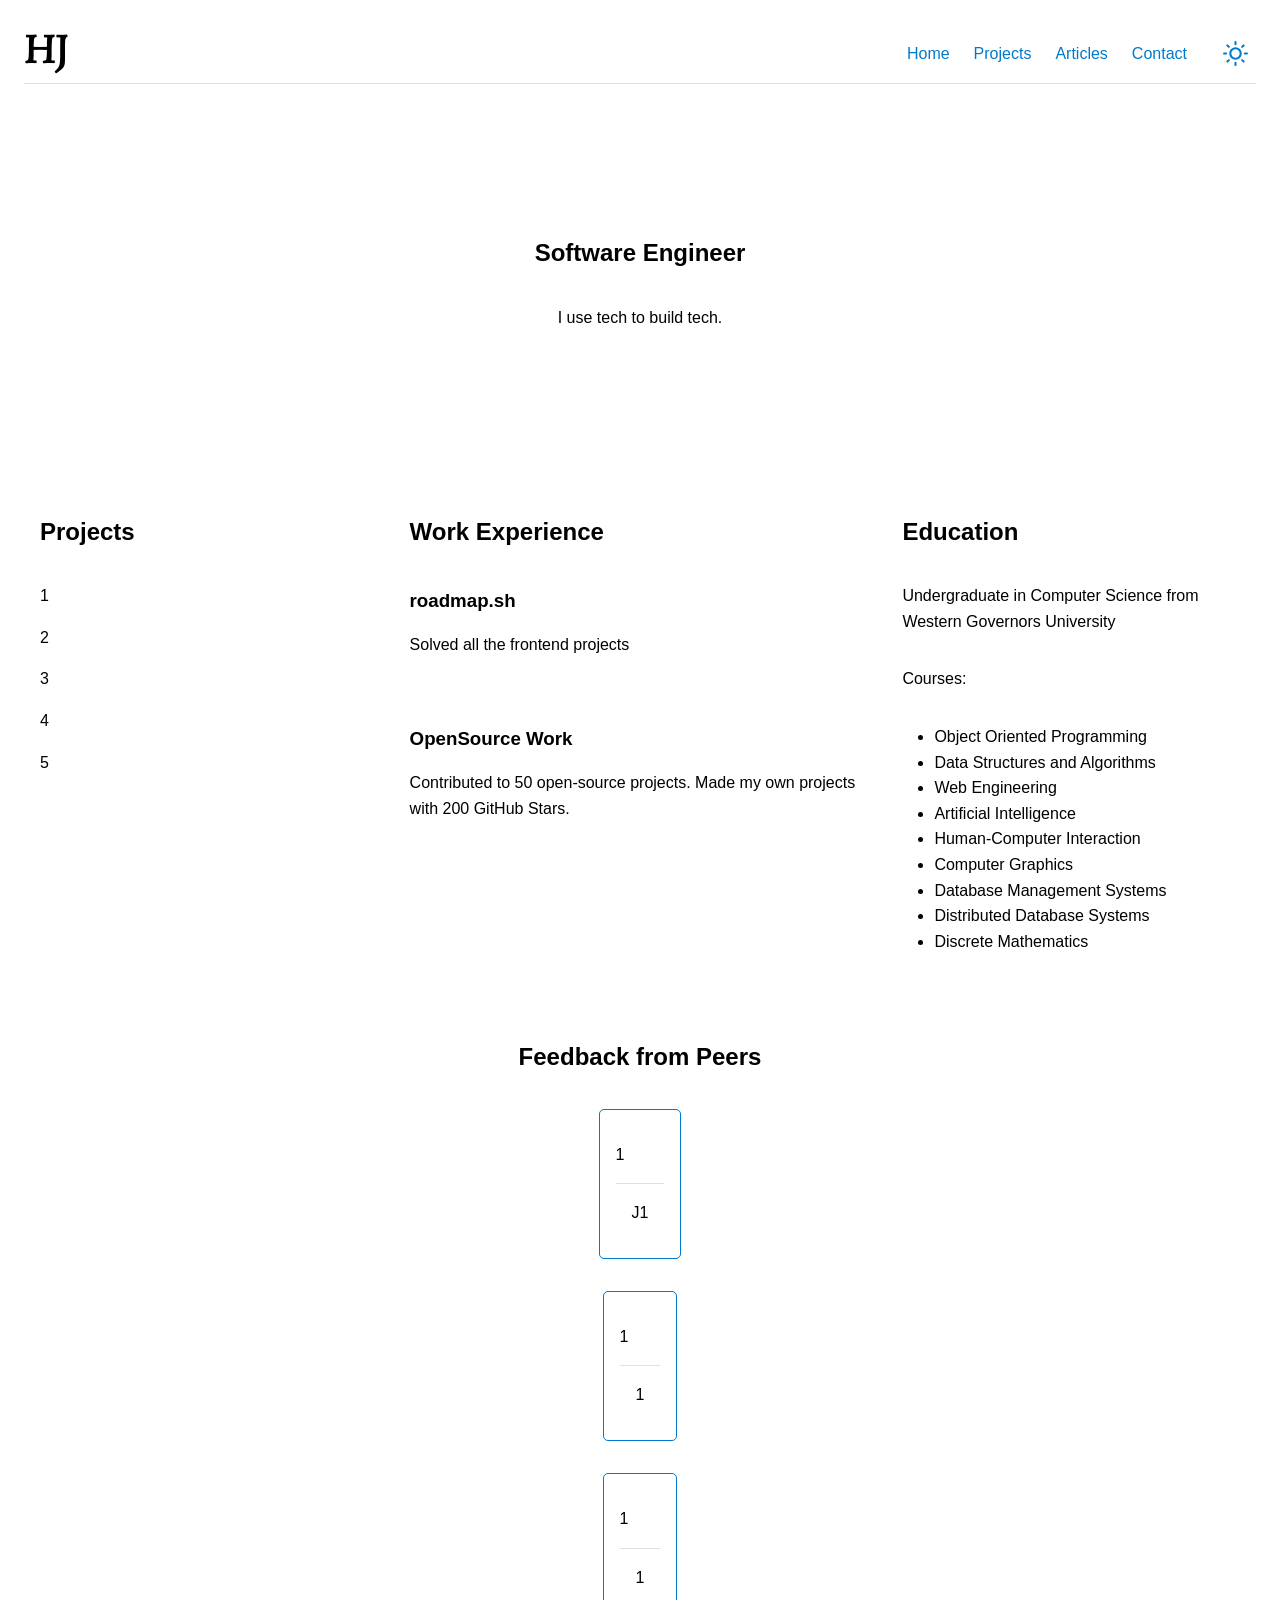
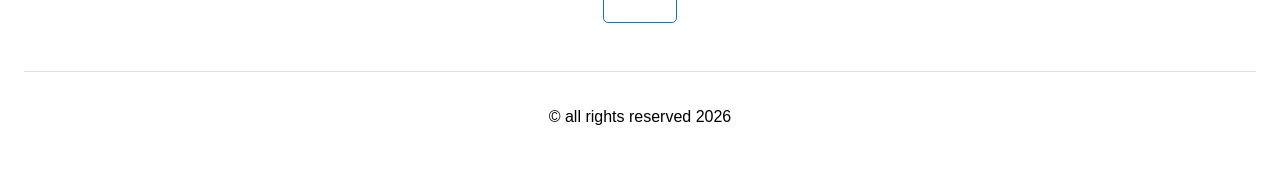
<file: 03_personal_portfolio/index.html>
<!DOCTYPE html>
<html lang="en">
  <head>
    <meta charset="UTF-8">
    <meta name="viewport" content="width=device-width, initial-scale=1.0">
    <meta name="description" content="A simple HTML-only website">
    <!-- SEO Meta Tags -->
    <meta name="description" content="A simple HTML-only website for roadmap.sh frontend" />
    <meta name="keywords" content="Frontend Project, HTML" />
    <meta name="author" content="Hongyu Jin" />
    <link rel="preconnect" href="https://fonts.googleapis.com">
    <link rel="preconnect" href="https://fonts.gstatic.com" crossorigin>
    <link href="https://fonts.googleapis.com/css2?family=Rosarivo:ital@0;1&display=swap" rel="stylesheet">
    <link rel="stylesheet" href="styles.css">
    <title>Personal Portfolio</title>
  </head>
  <body>
    <header>
      <span class="logo">
        HJ
      </span>
      <nav>
        <ul>
          <li><a href="index.html">Home</a></li>
          <li><a href="projects.html">Projects</a></li>
          <li><a href="articles.html">Articles</a></li>
          <li><a href="contact.html">Contact</a></li>
        </ul>
      </nav>
      <button class="toggle-theme" onclick="toggleTheme()">
        <svg id="sun_icon" xmlns="http://www.w3.org/2000/svg" viewBox="0 0 24 24" fill="none" stroke="currentColor" stroke-width="2"
          stroke-linecap="round" stroke-linejoin="round" class="feather feather-moon">
          <path d="M21 12.79A9 9 0 1 1 11.21 3 7 7 0 0 0 21 12.79z"></path>
        </svg>

        <svg id='moon_icon' style="display: none;" xmlns=" http://www.w3.org/2000/svg" viewBox="0 0 24 24" fill="none" stroke="currentColor"
          stroke-width="2" stroke-linecap="round" stroke-linejoin="round" class="feather feather-sun">
          <circle cx="12" cy="12" r="5"></circle>
          <line x1="12" y1="1" x2="12" y2="3"></line>
          <line x1="12" y1="21" x2="12" y2="23"></line>
          <line x1="4.22" y1="4.22" x2="5.64" y2="5.64"></line>
          <line x1="18.36" y1="18.36" x2="19.78" y2="19.78"></line>
          <line x1="1" y1="12" x2="3" y2="12"></line>
          <line x1="21" y1="12" x2="23" y2="12"></line>
          <line x1="4.22" y1="19.78" x2="5.64" y2="18.36"></line>
          <line x1="18.36" y1="5.64" x2="19.78" y2="4.22"></line>
        </svg>

      </button>
    </header>

    <main>
      <section class="hero">
        <h1>Software Engineer</h1>
        <p>
          I use tech to build tech.
        </p>
      </section>

      <div class="flex-wrapper">
        <section class="projects">
          <h2>Projects</h2>
          <ul>
            <li>1</li>
            <li>2</li>
            <li>3</li>
            <li>4</li>
            <li>5</li>
          </ul>
        </section>

        <section class="work-experience">
          <h2>Work Experience</h2>
          <article>
            <h3>roadmap.sh</h3>
            <p>Solved all the frontend projects</p>
         
          </article>
          <article>
            <h3>OpenSource Work</h3>
            <p>Contributed to 50 open-source projects. Made my own projects with 200 GitHub Stars.</p>
           
          </article>
        </section>

        <section class="education">
          <h2>Education</h2>
          <p>
            Undergraduate in Computer Science from Western Governors University
          </p>
          <p>
            Courses:
          </p>
          <ul>
            <li>Object Oriented Programming</li>
            <li>Data Structures and Algorithms</li>
            <li>Web Engineering</li>
            <li>Artificial Intelligence</li>
            <li>Human-Computer Interaction</li>
            <li>Computer Graphics</li>
            <li>Database Management Systems</li>
            <li>Distributed Database Systems</li>
            <li>Discrete Mathematics</li>
          </ul>
        </section>
      </div>

      <aside class="reviews">
        <h2>Feedback from Peers</h2>
        <div class="feedback-wrapper">
          <blockquote>
            <p>1</p>
            <footer>J1</footer>
          </blockquote>
          <blockquote>
            <p>1</p>
            <footer>1</footer>
          </blockquote>
          <blockquote>
            <p>1</p>
            <footer>1</footer>
          </blockquote>
        </div>
      </aside>
    </main>

    <footer>
      <p>&copy; all rights reserved 2026</p>
    </footer>


    <script src="script.js"></script>
  </body>
</html>
</file>
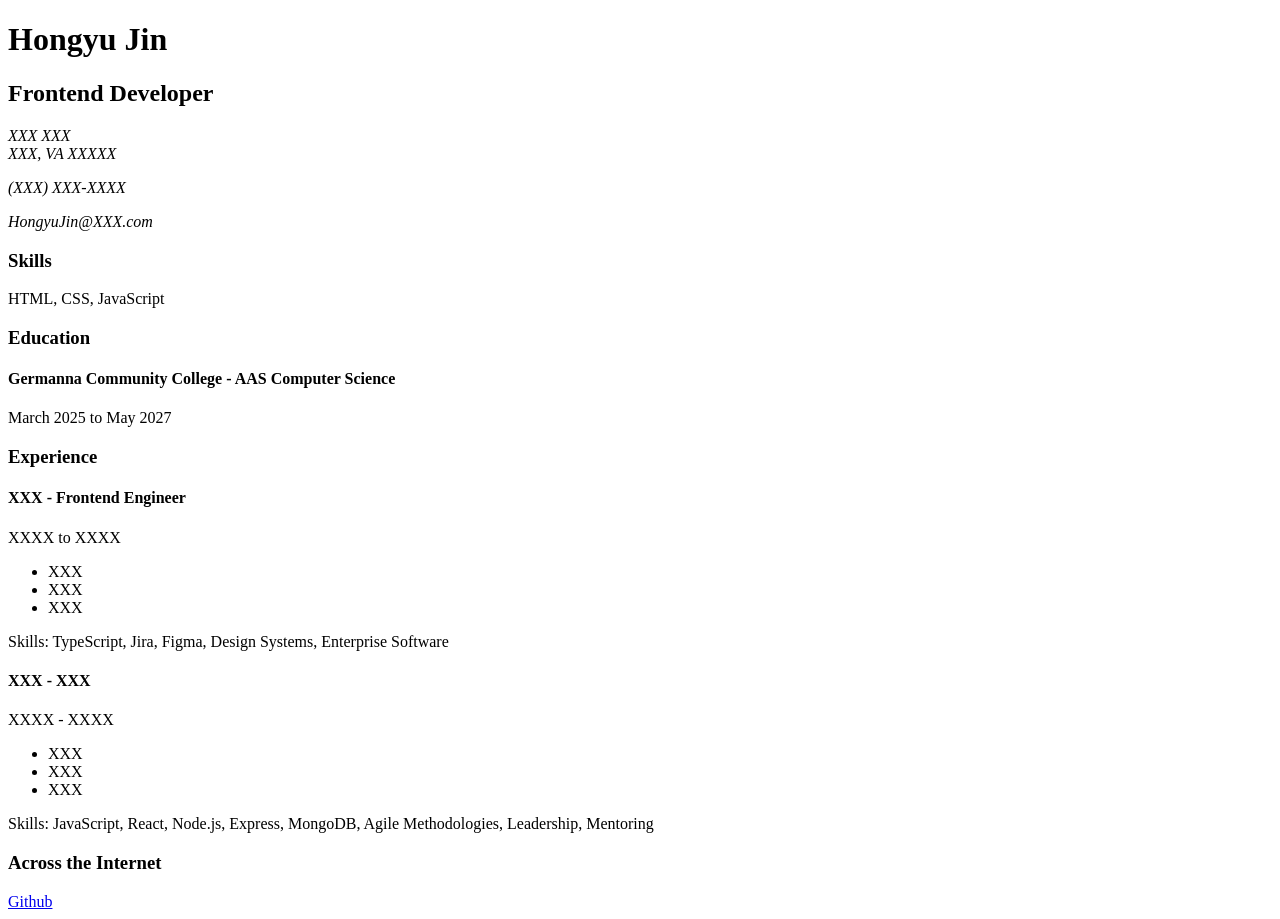
<file: 01_single_page_cv/single_page_cv.html>
<!DOCTYPE html>
<html lang="en"> <!--语言-->
  <head>
    <meta charset="UTF-8" /> <!--指定网页的字符编码，不会乱码-->
    <meta name="viewport" content="width=device-width, initial-scale=1.0" /> <!--适配屏幕大小-->
    <title>Hongyu Jin's single page cv</title> <!--浏览器标签显示的标题-->
    <!-- SEO Meta Tags 搜索引擎优化 -->
    <meta name="description" content="Single Page CV of Hongyu Jin, a Frontend developer." /> <!--搜索引擎结果里标题下方的描述-->
    <meta name="keywords" content="Frontend Developer, HTML, CSS, JavaScript, Resume, Web Development" /> <!--设置关键词-->
    <meta name="author" content="Hongyu Jin" /> <!--标注网页作者-->
    <!-- Open Graph Meta Tags 社交媒体分享-->
    <meta property="og:title" content="Hongyu Jin - Frontend developer" />
    <meta property="og:description" content="Single Page CV of Hongyu Jin, a Frontend developer." />
    <meta property="og:image" content="https://res.cloudinary.com/duidrgg1k/image/upload/v1725421776/male-technologist_n0fbey.png" />
    <meta property="og:type" content="website" />
    <meta property="og:url" content="https://github.com/smart-cat-1" /> <!--更换-->
    <!-- Favicon -->
    <link rel="icon" href="https://austinhill.dev/favicon.ico" type="image/x-icon" /> <!--图标-->
  </head>

  <body>
    <header>
      <h1>Hongyu Jin</h1>
      <h2>Frontend Developer</h2>
      <div>
        <address>
          XXX XXX<br />
          XXX, VA XXXXX
          <p>(XXX) XXX-XXXX</p>
          <p>HongyuJin@XXX.com</p>
        </address>
      </div>
    </header>

    <main>
      <section>
        <h3>Skills</h3>
        <p>
          HTML, CSS, JavaScript
        </p>
      </section>

      <section>
        <h3>Education</h3>
        <h4>Germanna Community College - AAS Computer Science</h4>
        <p>
          March 2025 to May 2027
        </p>
      </section>

      <section>
        <h3>Experience</h3>
        <article>
          <h4>XXX - Frontend Engineer</h4>
          <p>XXXX to XXXX</p>
          <ul>
            <li>
              XXX
            </li>
            <li>
              XXX
            </li>
            <li>
              XXX
            </li>
          </ul>
          <p>
            Skills: TypeScript, Jira, Figma, Design Systems, Enterprise Software
          </p>
        </article>

        <article>
          <h4>XXX - XXX</h4>
          <p>XXXX - XXXX</p>
          <ul>
            <li>
              XXX
            </li>
            <li>
              XXX
            </li>
            <li>
              XXX
            </li>
          </ul>
          <p>
            Skills: JavaScript, React, Node.js, Express, MongoDB, Agile Methodologies, Leadership, Mentoring
          </p>
        </article>
      </section>

      <section>
        <h3>Across the Internet</h3>
        <a href="https://github.com/smart-cat-1">Github</a>
      </section>
    </main>
  </body>
</html>
</file>
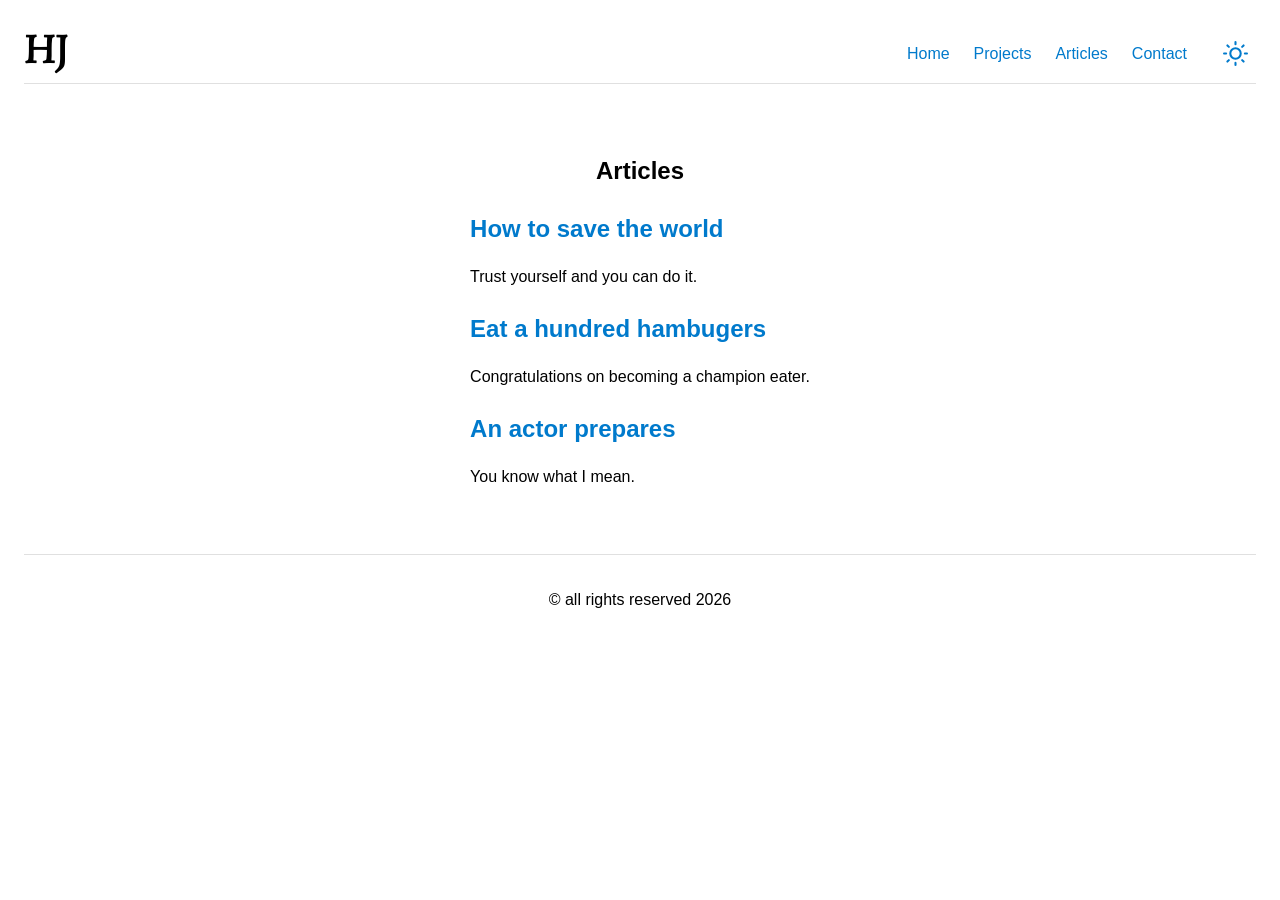
<file: 03_personal_portfolio/articles.html>
<!DOCTYPE html>
<html>
    <head>
        <meta charset="UTF-8" lang="en">
        <meta name="viewport" content="width=device-width, initial-scale=1.0">
        <title>Articles | Personal Portfolio</title>

        <meta name="description" content="Articles for a personal portfolio">
        <meta name="keywords" content="Frontend projects, HTML">
        <meta name="author" content="Hongyu Jin">

        <link rel="preconnect" href="https://fonts.googleapis.com">
        <link rel="preconnect" href="https://fonts.gstatic.com" crossorigin>
        <link rel="stylesheet" href="https://fonts.googleapis.com/css2?family=Rosarivo:ital@0;1&display=swap">
        <link rel="stylesheet" href="styles.css">
    </head>
    <body>
        <header>
            <div class="logo">HJ</div>
            <nav>
                <ul>
                    <li><a href="index.html">Home</a></li>
                    <li><a href="projects.html">Projects</a></li>
                    <li><a href="articles.html">Articles</a></li>
                    <li><a href="contact.html">Contact</a></li>
                </ul>
              </nav>
            <button class="toggle-theme" onclick="toggleTheme()">
              <svg id="sun_icon" xmlns="http://www.w3.org/2000/svg" viewBox="0 0 24 24" fill="none" stroke="currentColor" stroke-width="2" stroke-linecap="round" stroke-linejoin="round" class="feather feather-moon">
                <path d="M21 12.79A9 9 0 1 1 11.21 3 7 7 0 0 0 21 12.79z"></path>
              </svg>
              <svg id='moon_icon' style="display: none;" xmlns=" http://www.w3.org/2000/svg" viewBox="0 0 24 24" fill="none" stroke="currentColor" stroke-width="2" stroke-linecap="round" stroke-linejoin="round" class="feather feather-sun">
                <circle cx="12" cy="12" r="5"></circle>
                <line x1="12" y1="1" x2="12" y2="3"></line>
                <line x1="12" y1="21" x2="12" y2="23"></line>
                <line x1="4.22" y1="4.22" x2="5.64" y2="5.64"></line>
                <line x1="18.36" y1="18.36" x2="19.78" y2="19.78"></line>
                <line x1="1" y1="12" x2="3" y2="12"></line>
                <line x1="21" y1="12" x2="23" y2="12"></line>
                <line x1="4.22" y1="19.78" x2="5.64" y2="18.36"></line>
                <line x1="18.36" y1="5.64" x2="19.78" y2="4.22"></line>
              </svg>
            </button>
          </header>
          <main>
            <section class="articles">
              <h1>Articles</h1>
              <ul>
                <li>
                  <h2><a href="article1.html">How to save the world</a></h2>
                  <p>Trust yourself and you can do it.</p>
                </li>
                <li>
                  <h2><a href="article2.html">Eat a hundred hambugers</a></h2>
                  <p>Congratulations on becoming a champion eater.</p>
                </li>
                <li>
                  <h2><a href="article3.html">An actor prepares</a></h2>
                  <p>You know what I mean.</p>
                </li>
              </ul>
            </section>
          </main>
          <footer>
            <p>&copy; all rights reserved 2026</p>
          </footer>
          <script src="script.js"></script>
      </body>
</html>
</file>
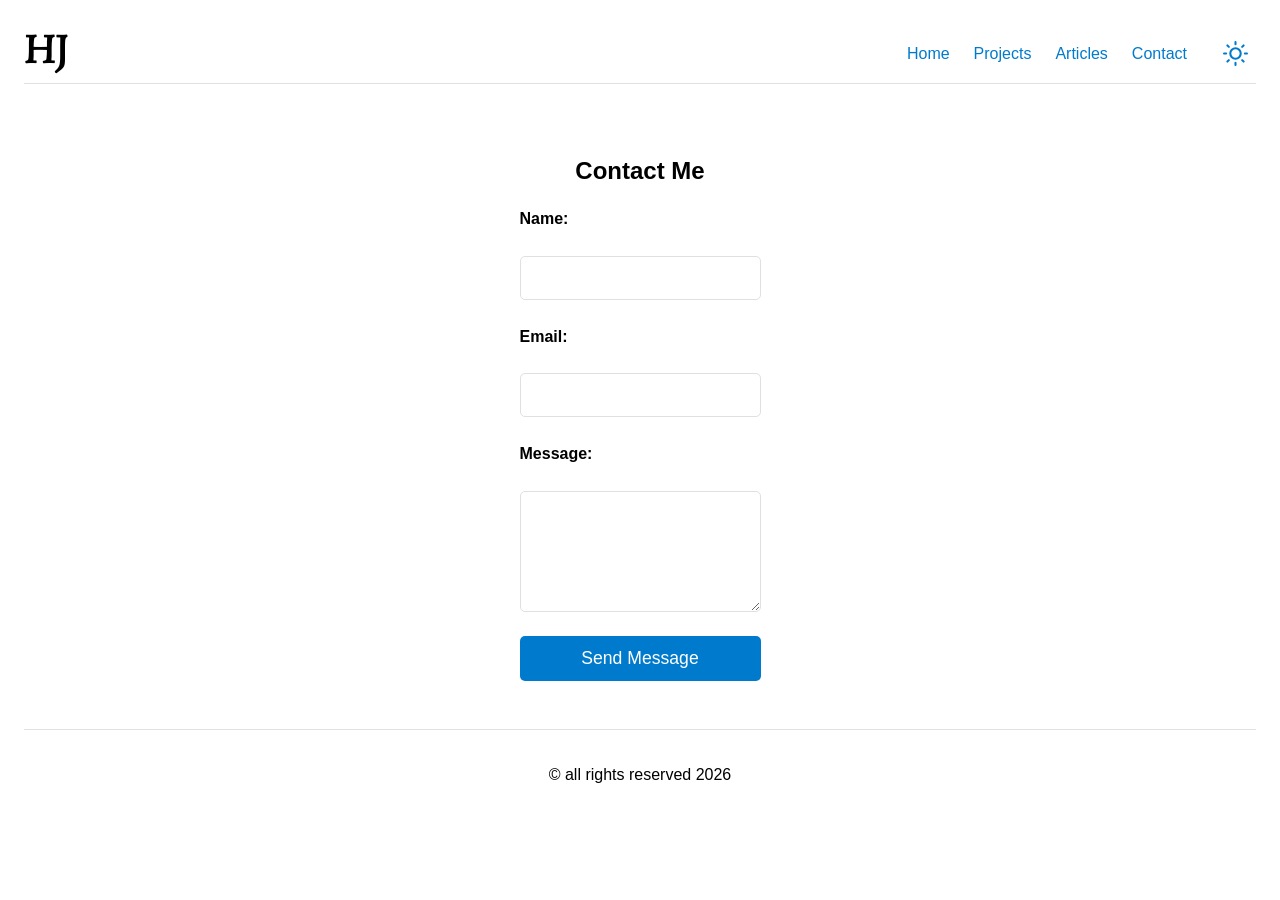
<file: 03_personal_portfolio/contact.html>
<!DOCTYPE html>
<html>
  <head>
    <meta charset="UTF-8" lang="en">
    <meta name="viewport" content="width=device-width, initial-scale=1.0">
    <title>Articles | Personal Portfolio</title>

    <meta name="description" content="Contact for a personal portfolio">
    <meta name="keywords" content="Frontend projects, HTML">
    <meta name="author" content="Hongyu Jin">

    <link rel="preconnect" href="https://fonts.googleapis.com">
    <link rel="preconnect" href="https://fonts.gstatic.com" crossorigin>
    <link rel="stylesheet" href="https://fonts.googleapis.com/css2?family=Rosarivo:ital@0;1&display=swap">
    <link rel="stylesheet" href="styles.css">
  </head>
  <body>
    <header>
      <div class="logo">HJ</div>
      <nav>
        <ul>
          <li><a href="index.html">Home</a></li>
          <li><a href="projects.html">Projects</a></li>
          <li><a href="articles.html">Articles</a></li>
          <li><a href="contact.html">Contact</a></li>
        </ul>
      </nav>
      <button class="toggle-theme" onclick="toggleTheme()">
        <svg id="sun_icon" xmlns="http://www.w3.org/2000/svg" viewBox="0 0 24 24" fill="none" stroke="currentColor" stroke-width="2" stroke-linecap="round" stroke-linejoin="round" class="feather feather-moon">
          <path d="M21 12.79A9 9 0 1 1 11.21 3 7 7 0 0 0 21 12.79z"></path>
        </svg>
        <svg id='moon_icon' style="display: none;" xmlns=" http://www.w3.org/2000/svg" viewBox="0 0 24 24" fill="none" stroke="currentColor" stroke-width="2" stroke-linecap="round" stroke-linejoin="round" class="feather feather-sun">
          <circle cx="12" cy="12" r="5"></circle>
          <line x1="12" y1="1" x2="12" y2="3"></line>
          <line x1="12" y1="21" x2="12" y2="23"></line>
          <line x1="4.22" y1="4.22" x2="5.64" y2="5.64"></line>
          <line x1="18.36" y1="18.36" x2="19.78" y2="19.78"></line>
          <line x1="1" y1="12" x2="3" y2="12"></line>
          <line x1="21" y1="12" x2="23" y2="12"></line>
          <line x1="4.22" y1="19.78" x2="5.64" y2="18.36"></line>
          <line x1="18.36" y1="5.64" x2="19.78" y2="4.22"></line>
        </svg>
      </button>
    </header>

    <main>
      <section class="contact">
        <h1>Contact Me</h1>
        <form action="submit_form.php" method="POST">
          <label for="name">Name:</label>
          <input type="text" id="name" name="name" required>

          <label for="email">Email:</label>
          <input type="email" id="email" name="email" required>

          <label for="message">Message:</label>
          <textarea id="message" name="message" rows="5" required></textarea>

          <button type="submit">Send Message</button>
        </form>
      </section>
    </main>

    <footer>
      <p>&copy; all rights reserved 2026</p>
    </footer>
    <script src="script.js"></script>
  </body>
</html>
</file>
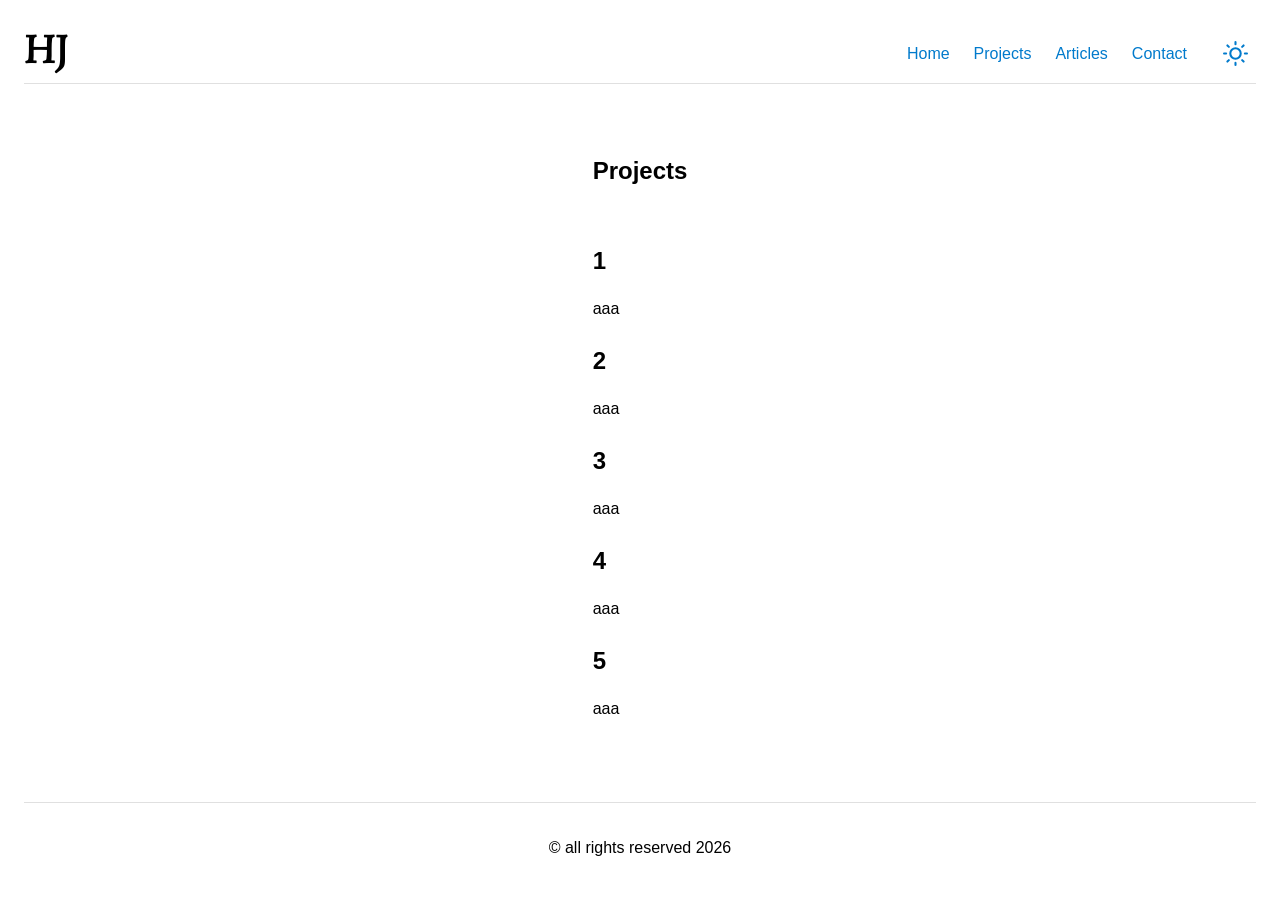
<file: 03_personal_portfolio/projects.html>
<!DOCTYPE html>
<html lang="en">
  <head>
    <meta charset="UTF-8">
    <meta name="viewport" content="width=device-width, initial-scale=1.0">
    <!-- SEO Meta Tags -->
    <meta name="description" content="Projects for a personal portfolio">
    <meta name="keywords" content="Frontend projects, HTML">
    <meta name="author" content="Hongyu Jin">
    <link rel="preconnect" href="https://fonts.googleapis.com">
    <link rel="preconnect" href="https://fonts.gstatic.com" crossorigin>
    <link href="https://fonts.googleapis.com/css2?family=Rosarivo:ital@0;1&display=swap" rel="stylesheet">
    <link rel="stylesheet" href="styles.css">
    <title>Projects | Personal Portfolio</title>
  </head>
  <body>
    <header>
      <span class="logo">
        HJ
      </span>
      <nav>
        <ul>
          <li><a href="index.html">Home</a></li>
          <li><a href="projects.html">Projects</a></li>
          <li><a href="articles.html">Articles</a></li>
          <li><a href="contact.html">Contact</a></li>
        </ul>
      </nav>
      <button class="toggle-theme" onclick="toggleTheme()">
        <svg id="sun_icon" xmlns="http://www.w3.org/2000/svg" viewBox="0 0 24 24" fill="none" stroke="currentColor" stroke-width="2"
          stroke-linecap="round" stroke-linejoin="round" class="feather feather-moon">
          <path d="M21 12.79A9 9 0 1 1 11.21 3 7 7 0 0 0 21 12.79z"></path>
        </svg>

        <svg id='moon_icon' style="display: none;" xmlns=" http://www.w3.org/2000/svg" viewBox="0 0 24 24" fill="none" stroke="currentColor"
          stroke-width="2" stroke-linecap="round" stroke-linejoin="round" class="feather feather-sun">
          <circle cx="12" cy="12" r="5"></circle>
          <line x1="12" y1="1" x2="12" y2="3"></line>
          <line x1="12" y1="21" x2="12" y2="23"></line>
          <line x1="4.22" y1="4.22" x2="5.64" y2="5.64"></line>
          <line x1="18.36" y1="18.36" x2="19.78" y2="19.78"></line>
          <line x1="1" y1="12" x2="3" y2="12"></line>
          <line x1="21" y1="12" x2="23" y2="12"></line>
          <line x1="4.22" y1="19.78" x2="5.64" y2="18.36"></line>
          <line x1="18.36" y1="5.64" x2="19.78" y2="4.22"></line>
        </svg>

      </button>
    </header>
    <main>
      <section class="projects">
        <h1>Projects</h1>
        <ul>
          <li>
            <h2>1</h2>
            <p>aaa</p>
          </li>
          <li>
            <h2>2</h2>
            <p>aaa</p>
          </li>
          <li>
            <h2>3</h2>
            <p>aaa</p>
          </li>
          <li>
            <h2>4</h2>
            <p>aaa</p>
          </li>
          <li>
            <h2>5</h2>
            <p>aaa</p>
          </li>
        </ul>
      </section>
    </main>
    <footer>
      <p>&copy; all rights reserved 2026</p>
    </footer>
    <script src="script.js"></script>
  </body>
</html>
</file>
<file: 03_personal_portfolio/styles.css>
:root {
  --background-color: #fff;
  --text-color: #000;
  --accent-color: #007acc;
  --accent-hover-color: #005bb5;
  --accent-active-color: #003f87;
  --border-color: #e0e0e0;
}

[data-theme='dark'] {
  --background-color: #121212;
  --text-color: #e0e0e0;
  --accent-color: #bb86fc;
  --accent-hover-color: #9f63d6;
  --accent-active-color: #7e3eb0;
  --border-color: #333;
}

/* Global Styles */
body {
  font-family: Arial, sans-serif;
  background-color: var(--background-color);
  color: var(--text-color);
  line-height: 1.6;
  padding: 0 1rem;
}

ul {
  list-style: none;
  padding: 0;
}

h1,
h2,
h3 {
  margin-bottom: 1rem;
  font-family: 'Lucida Sans', 'Lucida Sans Regular', 'Lucida Grande',
    'Lucida Sans Unicode', Geneva, Verdana, sans-serif;
  text-align: center;
}

a {
  color: var(--accent-color);
  text-decoration: none;
}

img {
  max-width: 100%;
}

svg {
  width: 25px;
}

/* Header */
.logo {
  font-size: 2rem;
  font-weight: bold;
  font-family: 'Rosarivo', cursive;
  font-style: normal;
}

header {
  display: flex;
  justify-content: space-between;
  align-items: center;
  padding: 1rem 0;
  border-bottom: 1px solid var(--border-color);
}

nav ul {
  display: flex;
}

nav ul li a {
  padding: 0.25rem 0.5rem;
  margin: 0 0.25rem;
}

nav ul li a:hover {
  outline: 1px solid var(--accent-color);
  border-radius: 5px;
}

/* Main Content */
main {
  padding: 2rem 0;
  display: flex;
  flex-direction: column;
  align-items: center;
  gap: 2rem;
}

.hero {
  text-align: center;
}

/* Sections */
.hero,
.projects,
.work-experience,
.education {
  display: flex;
  flex-direction: column;
  width: 100%;
}

.projects ul {
  text-align: center;
  padding: 0;
}

.projects li {
  margin-bottom: 1rem;
}

.work-experience h3 {
  text-align: left;
}

.work-experience article {
  margin-bottom: 2rem;
}

.education ul {
  list-style-type: disc;
  padding-left: 2rem;
}

.feedback-wrapper {
  display: flex;
  flex-direction: column;
  align-items: center;
}

blockquote {
  border: 1px solid var(--accent-color);
  padding: 1rem;
  border-radius: 5px;
  margin: 1rem 0;
}

/* Footer */
footer {
  text-align: center;
  padding: 1rem;
  border-top: 1px solid var(--border-color);
}

/* Contact */
form {
  display: flex;
  flex-direction: column;
  gap: 1.5rem;
}

label {
  font-weight: bold;
  font-size: 1rem;
  color: var(--text-color);
}

input,
textarea {
  padding: 0.75rem;
  border: 1px solid var(--border-color);
  border-radius: 5px;
  font-size: 1rem;
  background-color: var(--background-color);
  color: var(--text-color);
}

input:focus,
textarea:focus {
  outline: none;
  border-color: var(--accent-color);
  box-shadow: 0 0 0 2px var(--accent-color);
}

button {
  padding: 0.75rem 1.5rem;
  background-color: var(--accent-color);
  color: var(--background-color);
  border: none;
  border-radius: 5px;
  cursor: pointer;
  font-size: 1.1rem;
  transition: background-color 0.3s ease;
}

button:hover {
  background-color: var(--accent-hover-color);
}

button:active {
  background-color: var(--accent-active-color);
}

/* Dark Mode Toggle Button */
.toggle-theme {
  cursor: pointer;
  padding: 0.5rem;
  border: none;
  background-color: transparent;
  color: var(--accent-color);
}

/* Media query for desktop styles */
@media (min-width: 768px) {
  .flex-wrapper {
    display: grid;
    grid-template-columns: repeat(10, 1fr);
    grid-template-rows: 1fr;
  }
  .projects {
    grid-area: 1 / 1 / 2 / 4;
  }

  .work-experience {
    grid-area: 1 / 4 / 2 / 8;
  }

  .education {
    grid-area: 1 / 8 / 2 / 11;
  }

  .projects,
  .work-experience,
  .education {
    width: unset;
  }

  .logo {
    flex-grow: 1;
  }

  nav {
    margin: 0 1rem;
  }

  section {
    padding: 1rem;
  }

  .hero {
    height: 33vh;
    justify-content: center;
  }

  h2,
  .projects ul {
    text-align: left;
  }

  .logo {
    font-size: 2.3rem;
  }

  header {
    padding-bottom: 0;
  }
}
</file>
